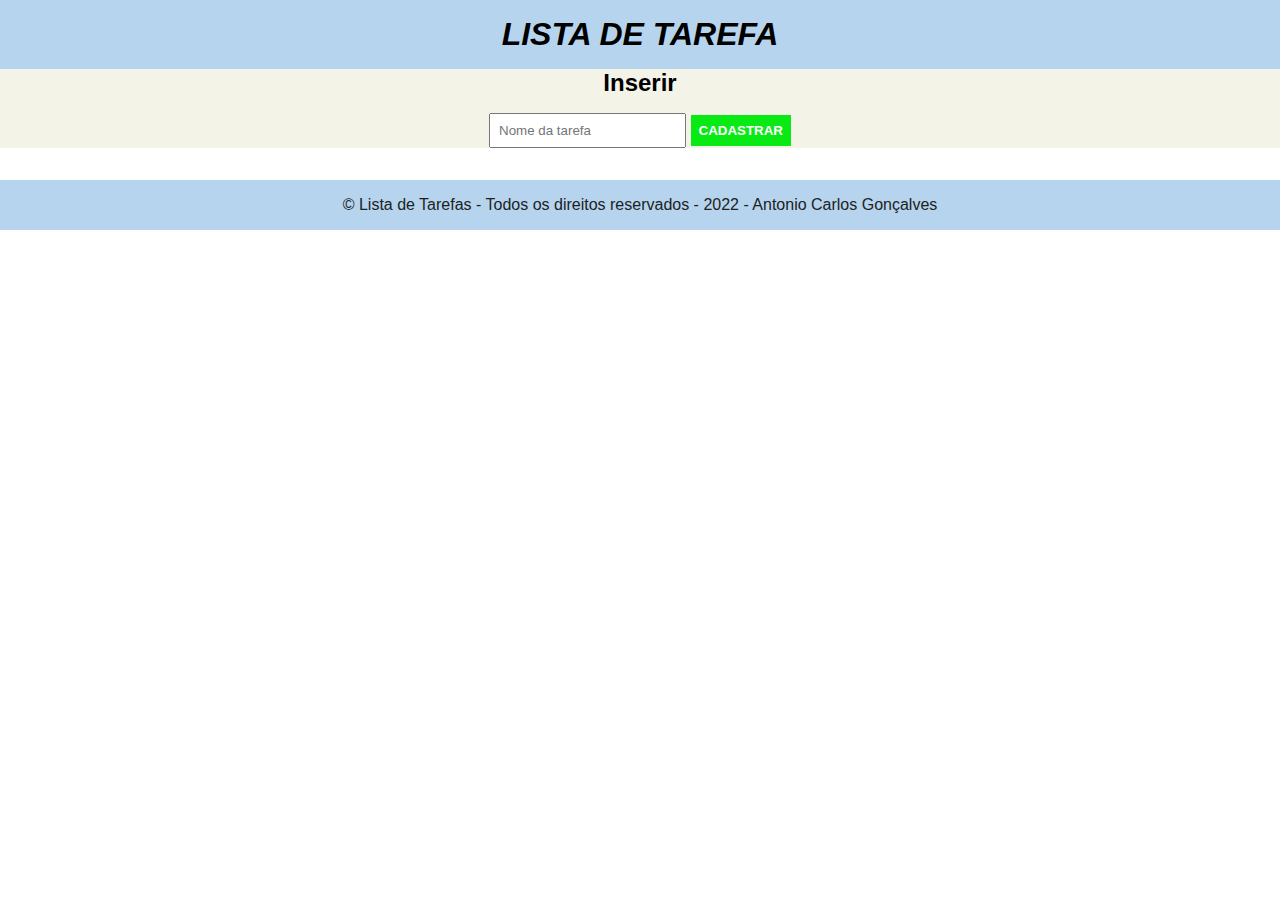
<file: index.html>
<!DOCTYPE html>
<html lang="pt-br">
<head>
    <meta charset="UTF-8">
    <meta http-equiv="X-UA-Compatible" content="IE=edge">
    <meta name="viewport" content="width=device-width, initial-scale=1.0">
    <title>lista de Tarefa</title>
    <link rel="stylesheet" href="main.css">
</head>
<body>
    <div class="container">
        <header>
            <h1>Lista de Tarefa</h1>
        </header>
        <form id="formulario">
            <h2>Inserir</h2>
            <input type="text" id="tarefa" required placeholder="Nome da tarefa">
            <button type="submit">Cadastrar</button>
        </form>
    <div class="lista">
        <ul>
        </ul>
    </div>
    </div>
    
    <footer>
            <p>
                &copy; Lista de Tarefas - Todos os direitos reservados - 2022 - Antonio Carlos Gonçalves
            </p>
    </footer>
    <script src="https://code.jquery.com/jquery-3.6.1.min.js"></script>
    <script src="main.js"></script>
</body>
</html>
</file>
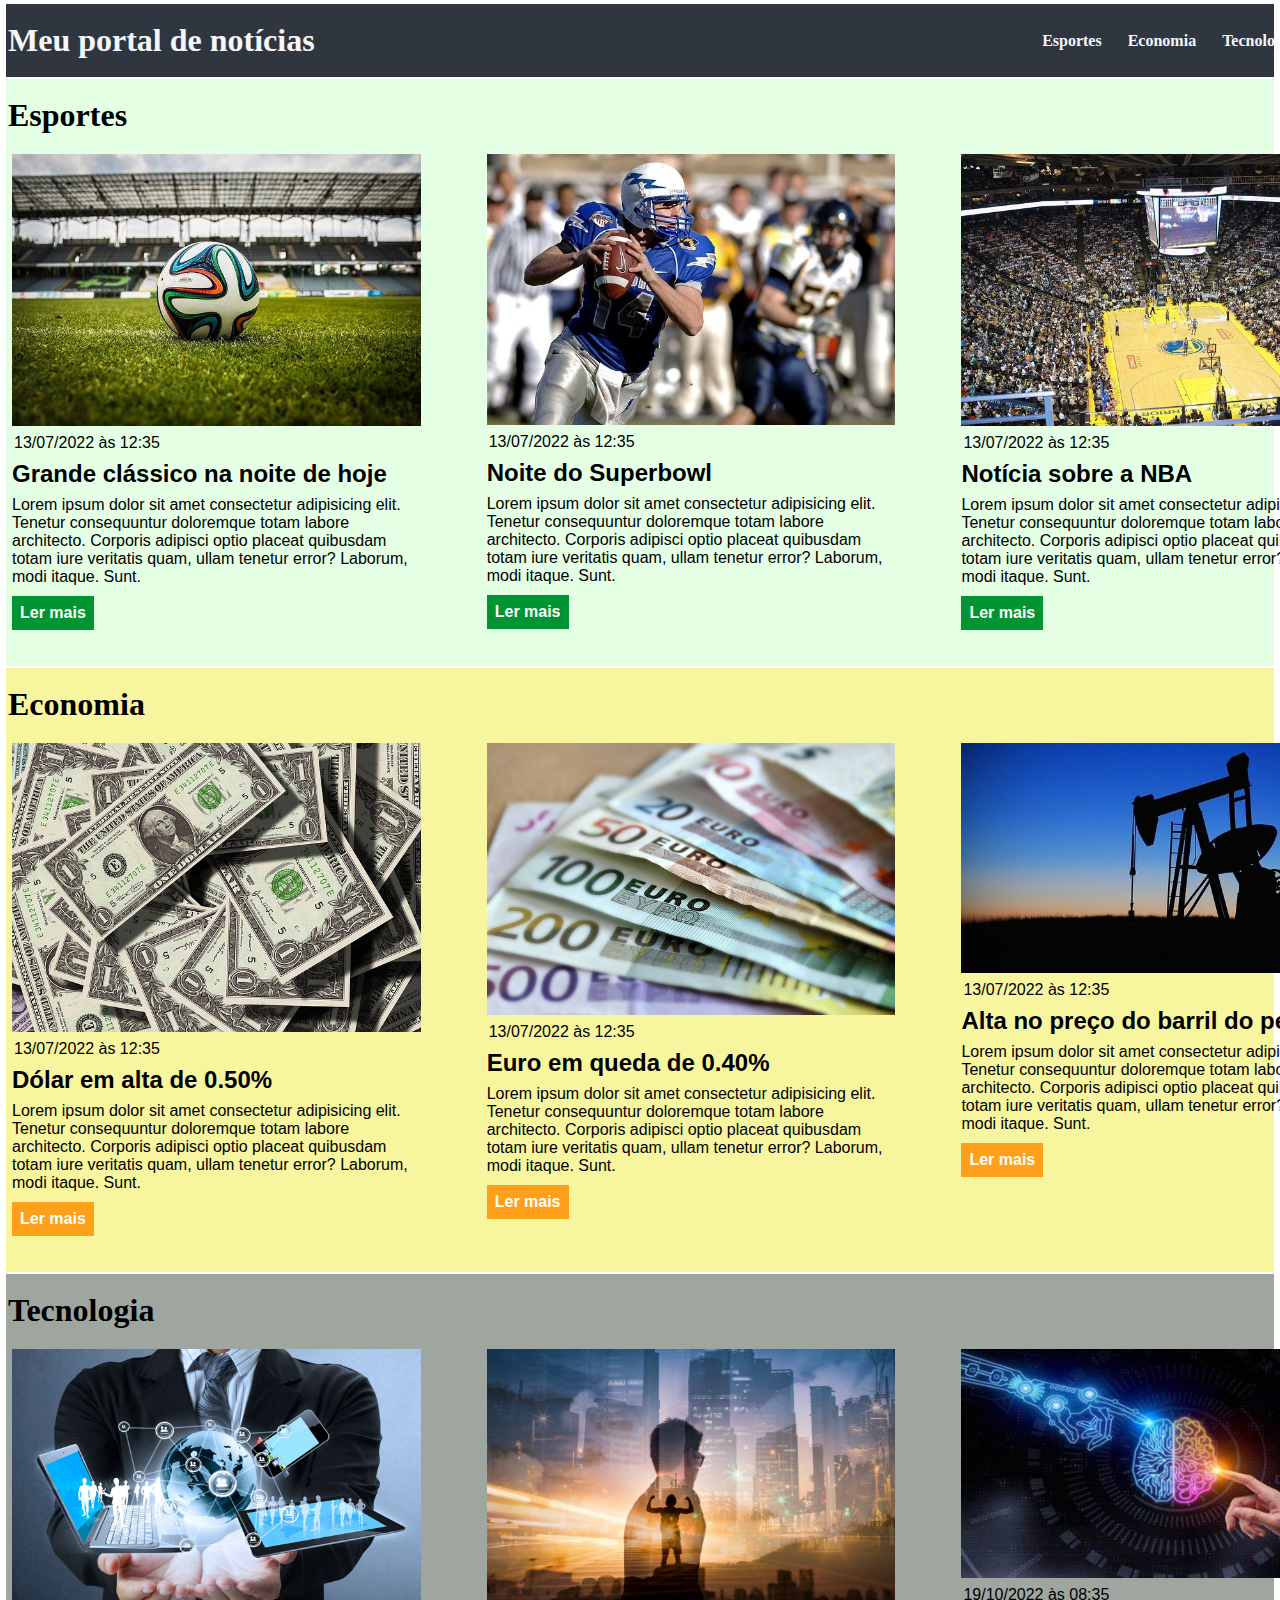
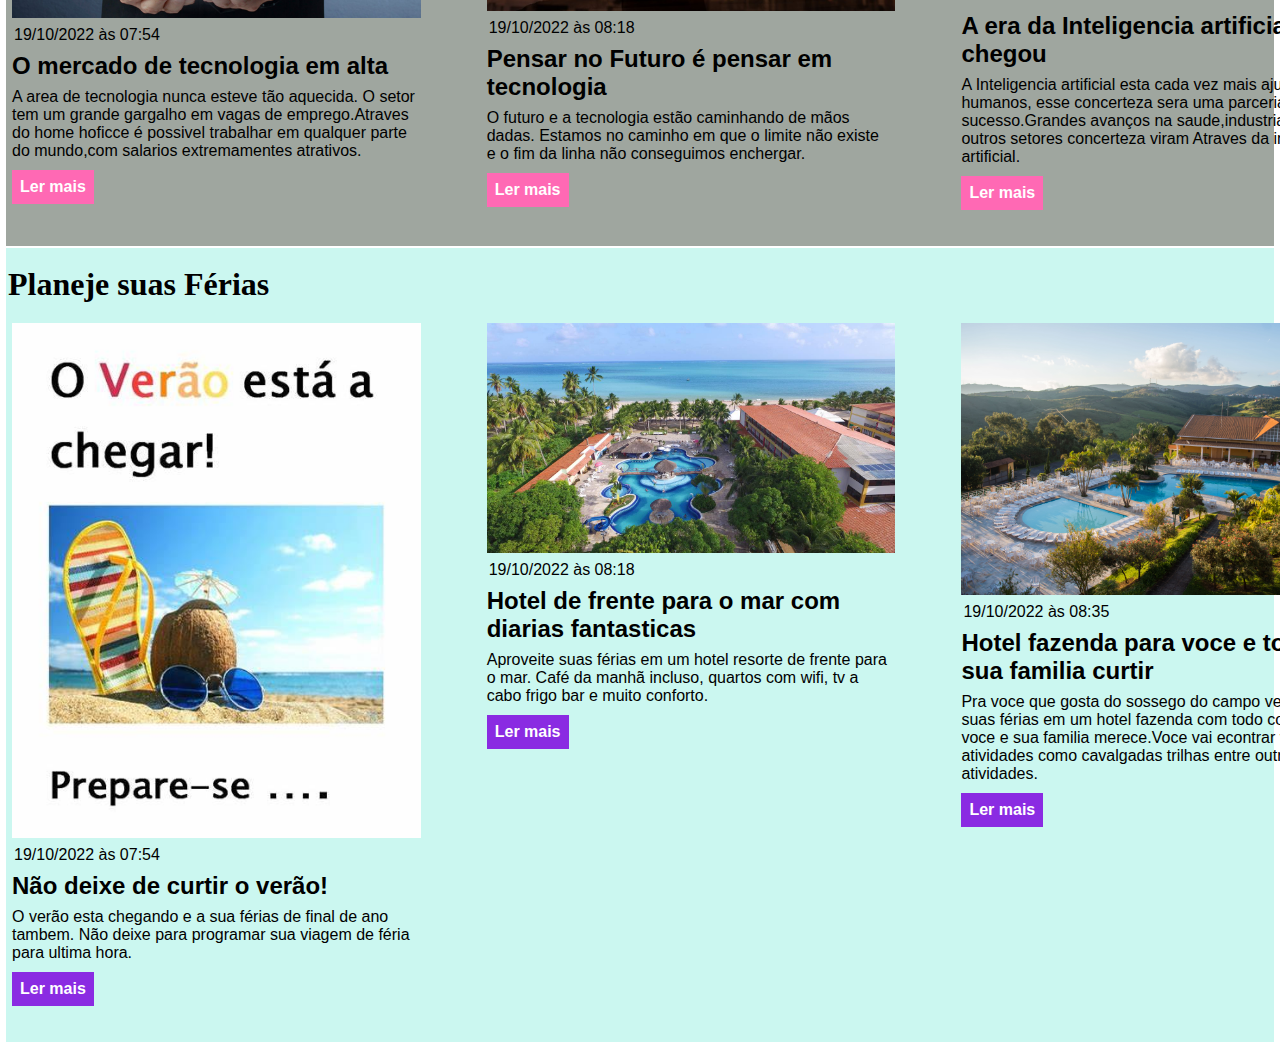
<file: css/index.html>
<!DOCTYPE html>
<html lang="pt-BR">
<head>
    <meta charset="UTF-8">
    <meta http-equiv="X-UA-Compatible" content="IE=edge">
    <meta name="viewport" content="width=device-width, initial-scale=1.0">
    <title>Meu portal de notícias</title>
    <link rel="stylesheet" href="./main.css" />
</head>
<body>
    <header>
        <div class="container">       
            <h1>Meu portal de notícias</h1>
            <nav>
                <ul>
                    <li>
                        <a href="#sports" title="Ir para a seção de esportes">Esportes</a>
                    </li>
                    <li>
                        <a href="#economy" title="Ir para a seção de notícias">Economia</a>
                    </li>
                    <li> 
                        <a href="#Tecnologia" title="Ir para a seção de tecnologia">Tecnologia</a>
                    </li>
                    <li>
                        <a href="#Férias" title="Ir para a seção de Planeje suas Férias">Férias</a>
                    </li>
                </ul>
            </nav>
        </div>
    </header>
    <section id="sports">
        <div class="container">
            <h2>Esportes</h2>
            <div class="articles">
                <article>
                    <img src="./imagens/futebol.jpg" alt="Bola de futebol no gramado" />
                    <header>
                        <time class="creation-date">13/07/2022 às 12:35</time>
                    </header>
                    <h3>Grande clássico na noite de hoje</h3>
                    <p>
                        Lorem ipsum dolor sit amet consectetur adipisicing elit. Tenetur consequuntur doloremque totam labore architecto. Corporis adipisci optio placeat quibusdam totam iure veritatis quam, ullam tenetur error? Laborum, modi itaque. Sunt.
                    </p>
                    <a href="#" title="Leia a notícia completa">Ler mais</a>
                </article>
                <article>
                    <img src="./imagens/futebol-americano.jpg" alt="Jogador de futebol americano correndo com a bola na mão" />
                    <header>
                        <time>13/07/2022 às 12:35</time>
                    </header>
                    <h3>Noite do Superbowl</h3>
                    <p>
                        Lorem ipsum dolor sit amet consectetur adipisicing elit. Tenetur consequuntur doloremque totam labore architecto. Corporis adipisci optio placeat quibusdam totam iure veritatis quam, ullam tenetur error? Laborum, modi itaque. Sunt.
                    </p>
                    <a href="#" title="Leia a notícia completa">Ler mais</a>
                </article>
                <article>
                    <img src="./imagens/basquete.jpg" title="Vista aérea de uma quadra de basquete" />
                    <header>
                        <time>13/07/2022 às 12:35</time>
                    </header>
                    <h3>Notícia sobre a NBA</h3>
                    <p>
                        Lorem ipsum dolor sit amet consectetur adipisicing elit. Tenetur consequuntur doloremque totam labore architecto. Corporis adipisci optio placeat quibusdam totam iure veritatis quam, ullam tenetur error? Laborum, modi itaque. Sunt.
                    </p>
                    <a href="#" title="Leia a notícia completa">Ler mais</a>
                </article>
            </div>
            </div>
    </section>
    <section id="economy">
    <div class="container">
        <h2>Economia</h2>
        <div class="articles">
            <article>
                <img src="./imagens/dolares.jpg" alt="Muitos dólares" />
                <header>
                    <time>13/07/2022 às 12:35</time>
                </header>
                <h3>Dólar em alta de 0.50%</h3>
                <p>
                    Lorem ipsum dolor sit amet consectetur adipisicing elit. Tenetur consequuntur doloremque totam labore architecto. Corporis adipisci optio placeat quibusdam totam iure veritatis quam, ullam tenetur error? Laborum, modi itaque. Sunt.
                </p>
                <a href="#" title="Leia a notícia completa">Ler mais</a>
            </article>
            <article>
                <img src="./imagens/euro.jpg" alt="Várias notas de euro" />
                <header>
                    <time>13/07/2022 às 12:35</time>
                </header>
                <h3>Euro em queda de 0.40%</h3>
                <p>
                    Lorem ipsum dolor sit amet consectetur adipisicing elit. Tenetur consequuntur doloremque totam labore architecto. Corporis adipisci optio placeat quibusdam totam iure veritatis quam, ullam tenetur error? Laborum, modi itaque. Sunt.
                </p>
                <a href="#" title="Leia a notícia completa">Ler mais</a>
            </article>
            <article>
                <img src="./imagens/petroleo.jpg" alt="Extração de petróleo" />
                <header>
                    <time>13/07/2022 às 12:35</time>
                </header>
                <h3>Alta no preço do barril do petróleo</h3>
                <p>
                    Lorem ipsum dolor sit amet consectetur adipisicing elit. Tenetur consequuntur doloremque totam labore architecto. Corporis adipisci optio placeat quibusdam totam iure veritatis quam, ullam tenetur error? Laborum, modi itaque. Sunt.
                </p>
                <a href="#" title="Leia a notícia completa">Ler mais</a>
            </article>
        </div>
    </div>
    </section>
    <section id="Tecnologia">
        <div class="container">
            <h2>Tecnologia</h2>
            <div class="articles">
                <article>
                    <img src="./imagens/Qual-a-tecnologia 2.jpg" alt="muita tecnologia" />
                    <header>
                        <time>19/10/2022 às 07:54</time>
                    </header>
                    <h3>O mercado de tecnologia em alta</h3>
                    <p>
                        A area de tecnologia nunca esteve tão aquecida. O setor tem um grande gargalho em vagas de emprego.Atraves do home hoficce é possivel trabalhar em qualquer parte do mundo,com salarios extremamentes atrativos.
                    </p>
                    <a href="#" title="Leia a notícia completa">Ler mais</a>
                </article>
                <article>
                    <img src="./imagens/Futuro.jpg" alt="Futuro" />
                    <header>
                        <time>19/10/2022 às 08:18</time>
                    </header>
                    <h3>Pensar no Futuro é pensar em tecnologia</h3>
                    <p>
                        O futuro e a tecnologia estão caminhando de mãos dadas. Estamos no caminho em que o limite não existe e o fim da linha não conseguimos enchergar.
                    </p>
                    <a href="#" title="Leia a notícia completa">Ler mais</a>
                </article>
                <article>
                    <img src="./imagens/Inteligencia art.jpg" alt="Inteligencia artificial" />
                    <header>
                        <time>19/10/2022 às 08:35</time>
                    </header>
                    <h3>A era da Inteligencia artificial ja chegou</h3>
                    <p>
                        A Inteligencia artificial esta cada vez mais ajudando nós humanos, esse concerteza sera uma parceria de sucesso.Grandes avanços na saude,industria entre outros setores concerteza viram Atraves da inteligencia artificial.
                    </p>
                    <a href="#" title="Leia a notícia completa">Ler mais</a>
                </article>
            </div>
        </div>
        </section>
        <section id="Férias">
            <div class="container">
                <h2>Planeje suas Férias</h2>
                <div class="articles">
                    <article>
                        <img src="./imagens/Férias.jpg" alt="imagem da praia" />
                        <header>
                            <time>19/10/2022 às 07:54</time>
                        </header>
                        <h3>Não deixe de curtir o verão!</h3>
                        <p>
                            O verão esta chegando e a sua férias de final de ano tambem. Não deixe para programar sua viagem de féria para ultima hora.
                        </p>
                        <a href="#" title="Leia a notícia completa">Ler mais</a>
                    </article>
                    <article>
                        <img src="./imagens/Hotel.jpg" alt="hotel de férias" />
                        <header>
                            <time>19/10/2022 às 08:18</time>
                        </header>
                        <h3>Hotel de frente para o mar com diarias fantasticas</h3>
                        <p>
                            Aproveite suas férias em um hotel resorte de frente para o mar. Café da manhã incluso, quartos com wifi, tv a cabo frigo bar e muito conforto.
                        </p>
                        <a href="#" title="Leia a notícia completa">Ler mais</a>
                    </article>
                    <article>
                        <img src="./imagens/hotel- fazenda.jpg" alt="hotel fazenda" />
                        <header>
                            <time>19/10/2022 às 08:35</time>
                        </header>
                        <h3>Hotel fazenda para voce e toda a sua familia curtir</h3>
                        <p>
                            Pra voce que gosta do sossego do campo venha curtir suas férias em um hotel fazenda com todo conforto que voce e sua familia merece.Voce vai econtrar varias atividades
                            como cavalgadas trilhas entre outras atividades.
                        </p>
                        <a href="#" title="Leia a notícia completa">Ler mais</a>
                    </article>
                </div>
            </div>
            </section>
</body>
</html>
</file>
<file: main.css>
*{
    margin: 0;
    padding: 0;
    box-sizing: border-box;
    font-family: Roboto, sans-serif;
}

/*estilizando o cabeçario*/
header{
    background-color: rgb(182, 212, 238);
    padding: 16px 0;
    justify-content: center;
    text-transform: uppercase;
    font-style: italic;
    display: flex;
}

/*estilizando o formulario*/
form{
    background-color: rgb(243, 243, 232);
    text-align: center;
}

form h2{
    margin-bottom: 16px;
}

/*estilizando o roda pé*/
footer{
    background-color: rgb(182, 212, 238);
    padding: 16px 0;
    color: #1d2223;
    text-align: center;
}

/*estolizando o botão*/
button{
    background-color: rgb(9, 234, 20);
    border: none;
    cursor: pointer;
    font-weight: bold;
    text-transform:uppercase;
    color: #fff;
}

input, button{
    padding: 8px;
}

ul{
    text-align: center;
    padding: 16px 0;
    display: block;
}
</file>
<file: css/main.css>
*{
    box-sizing: border-box;
    margin: 02px;
    padding: 0;
}

body > header{
    background-color: #2f3640;
    padding: 16px 0;
    color: #f5f6fa;;
}

header .container {
    display: flex;
    align-items: center;
    justify-content: space-between;
}

header li{
    display: inline;
    font-family: Arial, Helvetica, sans-serif,;
    font-weight: bold;
    margin-left: 16px;
}

header li a{
    color: #f5f6fa;
    text-decoration: none;
}

.container {
    width: 1366px;
    margin: 0 auto 0 auto;
}

.articles {
    display: flex;
    flex-wrap: wrap;
    justify-content: space-between;
}

.articles article img {
 /* height: 180px; */
    width: 100%;
}

.articles article{
    width: 30%;
}

section{
    padding: 16px 0;
}

section h2,
.articles article{
    margin-bottom: 16px;
}

.articles article h3{
    margin-top: 8px;
    margin-bottom: 8px;
}

.articles article a{
    background-color: blue;
    color: #fff;
    padding: 8px;
    display: inline-block;
    text-decoration: none;
    font-weight: bold;
    margin-top: 8px;
}

.articles article a:hover{
    text-decoration: underline;
}

.articles article {
    font-family: Arial, Helvetica, sans-serif;
}

.articles article p,
.articles article a{
    font-family: Arial, Helvetica, sans-serif;
}

.articles article h3 {
    font-size: 24px;
}

section h2 {
    font-size: 32px;
}

#sports {
    background-color: rgba(0, 255, 0, 0.1);
}

#sports .articles article a {
    background-color: #009432;
}

#economy {
    background-color: #f8f59f;
}

#economy .articles article a {
    background-color: #ff9f1a;
}

#Tecnologia {
    background-color: rgba(16, 32, 16, 0.4);
}

#Tecnologia .articles article a {
    background-color: hotpink;
}

#Férias{
    background-color:rgba(126, 236, 218, 0.4)
}

#Férias .articles article a {
    background-color: blueviolet;

}
</file>
